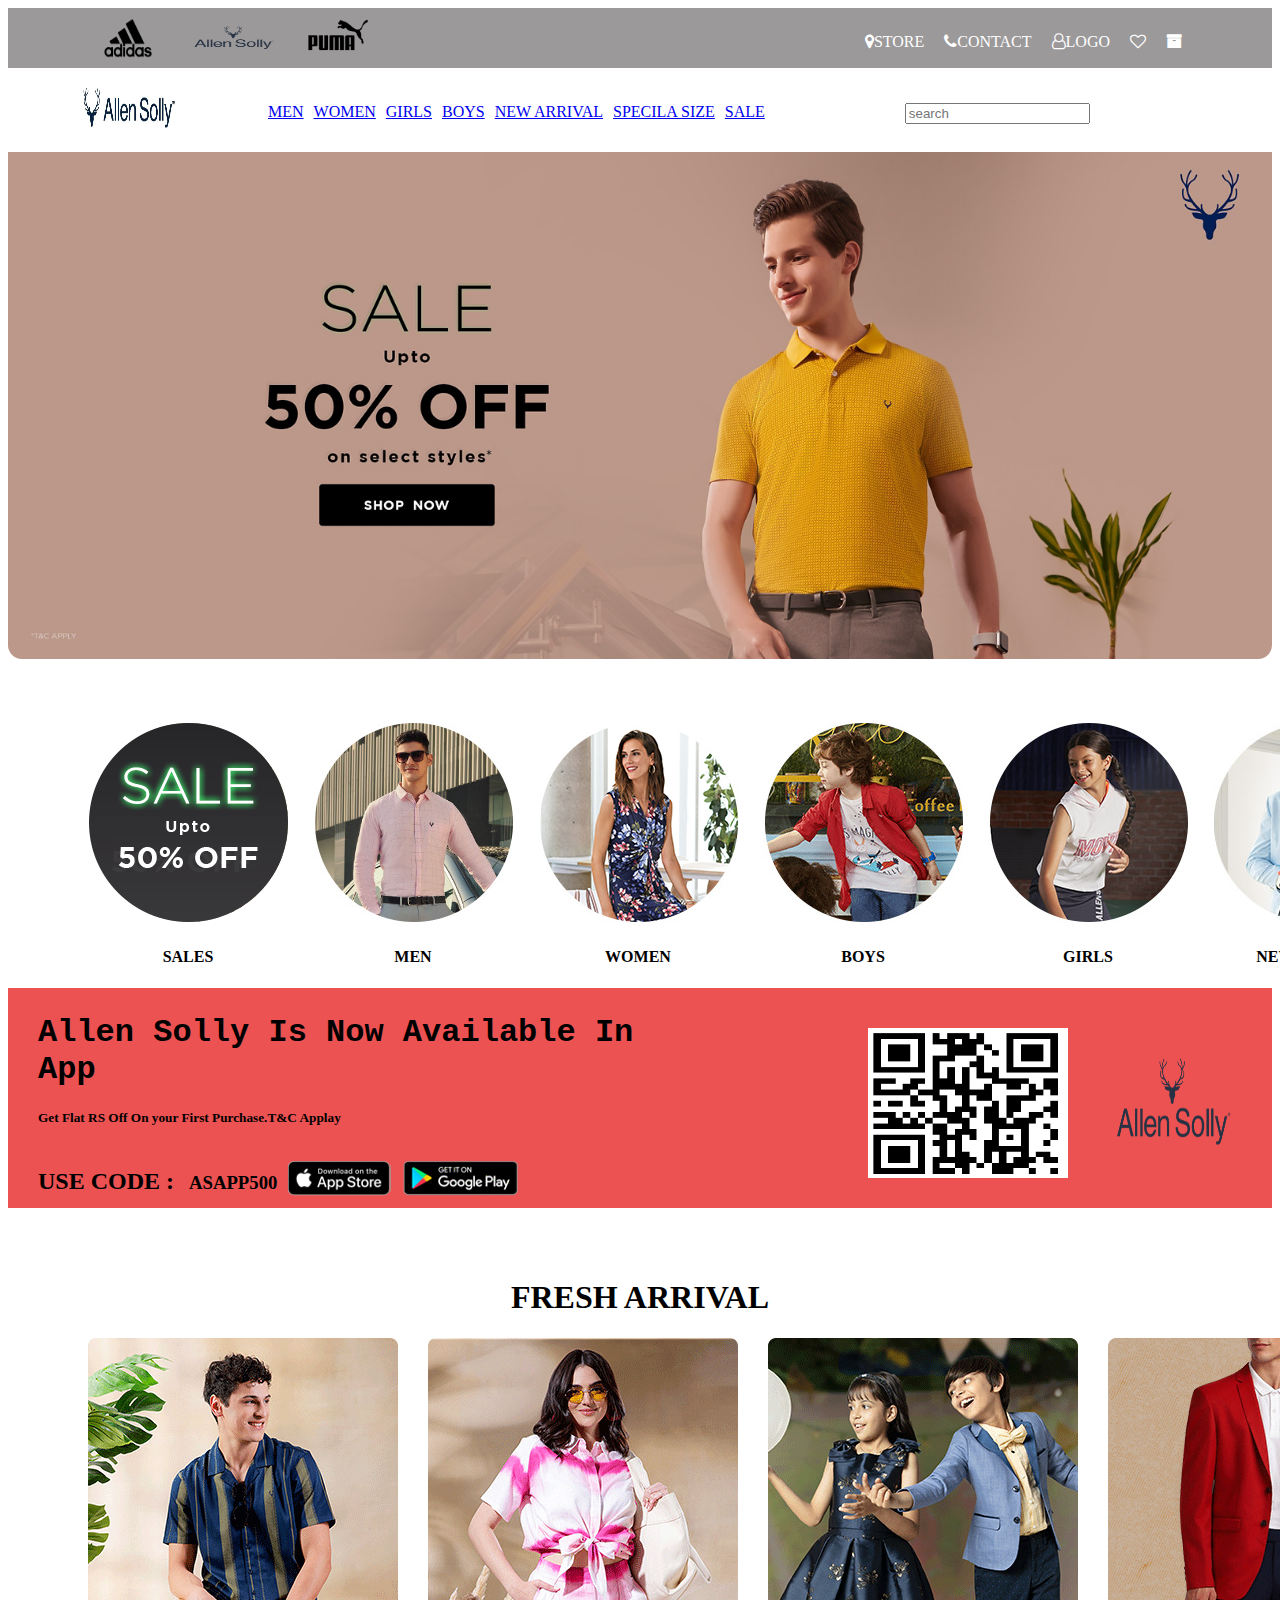
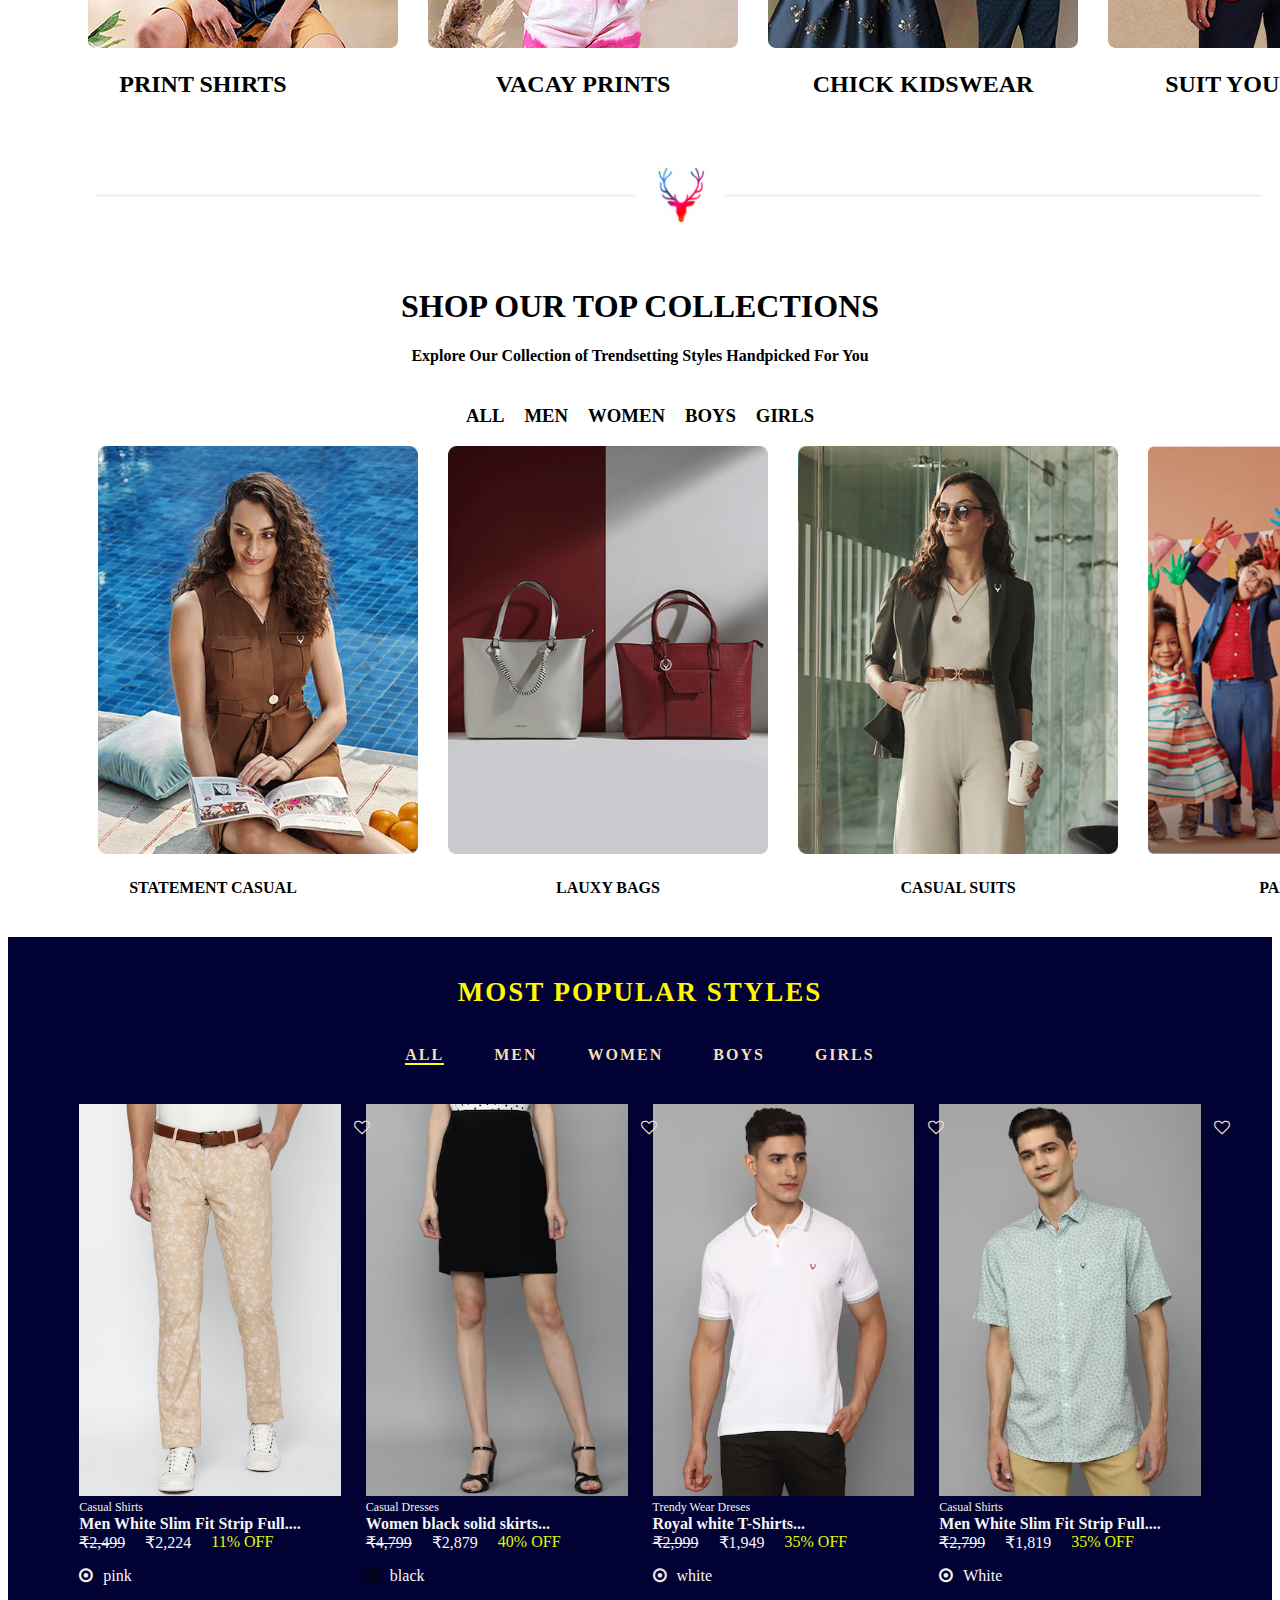
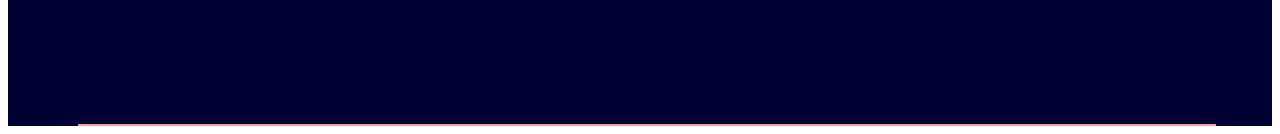
<file: index.html>
<!DOCTYPE html>
<html lang="en">

<head>
    <meta charset="UTF-8">
    <meta name="viewport" content="width=device-width, initial-scale=1.0">
    <title>Document</title>
    <link rel="stylesheet" href="style.css">
    <link rel="stylesheet" href="https://cdnjs.cloudflare.com/ajax/libs/font-awesome/4.7.0/css/font-awesome.min.css">
</head>

<body>
    <div class="container">
        <div class="left">
            <div class="leftimg">
                
                <div class="img1"><img src="/containerimage/Adidas-Logo-1991-removebg-preview.png" alt=""></div>
                <div class="img2"><img src="/containerimage/AS_Logo_D_259x200.png" alt=""></div>
                <div class="img3"><img src="/containerimage/pumaimg-removebg-preview.png" alt=""></div>
            </div>
        </div>
        <div class="right">
            <div class="righticons">
                <div class="icon1"><i class="fa fa-map-marker" aria-hidden="true"><span>STORE</i></span></div>
                <div class="icon2"><i class="fa fa-phone" aria-hidden="true"><span>CONTACT</i></span></div>
                <div class="icon3"><i class="fa fa-user-o" aria-hidden="true"><span>LOGO</i></span></div>
                <div class="icon4"><i class="fa fa-heart-o" aria-hidden="true"></i></div>
                <div class="icon5"><i class="fa fa-archive" aria-hidden="true"></i></div>
            </div>
        </div>
    </div>
    <div class="seconddiv">
        <div class="divborder">
            <div class="allenimg"><img src="/containerimage/icon.jpg" alt=""></div>
            <div class="divtext">
                <div class="men"><a href="#">MEN</a></div>
                <div class="men"><a href="#">WOMEN</a></div>
                <div class="men"><a href="#">GIRLS</a></div>
                <div class="men"><a href="#">BOYS</a></div>
                <div class="men"><a href="#">NEW ARRIVAL</a></div>
                <div class="men"><a href="#">SPECILA SIZE</a></div>
                <div class="men"><a href="#">SALE</a></div>
            </div>
            <div class="search"><input type="search" placeholder="search"></div>
        </div>
    </div>
    <div class="banner">
        <div class="banimg"><img src="/bannerimgs/AS_D_HB_62_Men_Sale.jpg" alt=""></div>
    </div>
    <div class="bannerbtm">
        <div class="image1"><img src="/bannerimgs/AS_Home_Thumb_19_Sale.gif" alt=""><h4>SALES</h4></div>
        <div class="image2"><img src="/bannerimgs/AS_Home_Thumb_05_Men_Shirts.jpg" alt=""><h4>MEN</h4></div>
        <div class="image3"><img src="/bannerimgs/AS_Home_Thumb_03_Women_Dresses.jpg" alt=""><h4>WOMEN</h4></div>
        <div class="image4"><img src="/bannerimgs/boys.jpg" alt=""><h4>BOYS</h4></div>
        <div class="image5"><img src="/bannerimgs/girls.jpg" alt=""><H4>GIRLS</H4></div>
        <div class="image6"><img src="/bannerimgs/AS_Home_Thumb_20_Men.jpg" alt=""><h4>NEW ARRIVAL</h4></div>
    </div>
    <div class="categery">
        <div class="catborder">
            <div class="catleft">
                <div class="allentxt"><h1>Allen Solly Is Now Available In App</h1></div>
                <div class="rs"><h5>Get Flat RS Off On your First Purchase.T&C Applay</h5></div> 
            </div>
            <div class="catbtm">
                <div class="usecode"><h2>USE CODE :</h2></div>
                <div class="asapp"><h3>ASAPP500</h3></div>
                <div class="appstore"><img src="/CATEGERY/app-store_2x.png" alt=""></div>
                <div class="playstore"><img src="/CATEGERY/google-play_2x.png" alt=""></div>
            </div>  
        </div>
        <div class="catcenter">
            <div class="qrcode"><img src="/CATEGERY/Perment QR CODE.png" alt="">
            <img src="/containerimage/AS_Logo_D_259x200.png" alt="">
        </div>
            
        </div>
    </div>
    <div class="fresharrival">
        <div class="fresh"><h1>FRESH ARRIVAL</h1></div>
    </div>
    <div class="freshimages">
        <div class="printshirt"><img src="bannerimgs/printedshirt.jpg" alt=""><h2>PRINT SHIRTS</h2></div>
        <div class="vacay"><img src="bannerimgs/vacyprints.jpg" alt=""><h2>VACAY PRINTS</h2></div>
        <div class="kidswear"><img src="bannerimgs/chickidswear.jpg" alt=""><H2>CHICK KIDSWEAR</H2></div>
        <div class="suit"><img src="bannerimgs/suityourvibe.jpg" alt=""><H2>SUIT YOUR VIBE</H2></div>
    </div>
    <div class="vara">
        <div class="varaimg"><img src="/containerimage/vara.jpg" alt=""></div>
    </div>
    <div class="varatxt">
        <div class="text1"><h1>SHOP OUR TOP COLLECTIONS</h1>
        <h4>Explore Our Collection of Trendsetting Styles Handpicked For You</h4> </div>
      <div class="text2"> 
        <div class="all"><h3>ALL</h3></div>
        <div class="menn"><h3>MEN</h3></div>
        <div class="women"><h3>WOMEN</h3></div>
        <div class="boys"><h3>BOYS</h3></div>
        <div class="girls"><h3>GIRLS</h3></div>
      </div>
       <div class="trend">
        <div class="trend1"><img src="trends/AS_D_Discover_NC_10_Summercasuals.jpg" alt="" ><h4>STATEMENT CASUAL</h4></div>
        <div class="trend2"><img src="trends/AS_D_Discover_NC_09_Handbag.jpg" alt=""><h4>LAUXY BAGS</h4></div>
        <div class="trend3"><img src="trends/AS_D_Discover_NC_11_Sharp_Sleep.jpg" alt=""><h4>CASUAL SUITS</h4></div>
        <div class="trent4"><img src="trends/image-playful-party_2x.jpg" alt=""><h4>PARTY POPS</h4></div>
       </div>

    </div>
   
    <div class="pplr-styles">
        <h1>MOST POPULAR STYLES</h1>

        <div class="pplr-styles-links">
            <div class="pplr-lnk">
                <a href="" id="pplr-all">ALL</a>
            </div>
            <div class="pplr-lnk">
                <a href="">MEN</a>
            </div>
            <div class="pplr-lnk">
                <a href="">WOMEN</a>
            </div>
            <div class="pplr-lnk">
                <a href="">BOYS</a>
            </div>
            <div class="pplr-lnk">
                <a href="">GIRLS</a> 
            </div>
        </div>

        <div class="collections">
            <div class="card">
                <i class="fa fa-heart-o" id="fav-pplr-style"></i><a href=""><img src="/popularstyle/696087-7450362.avif" alt=""></a>
                <p class="ln-one">Casual Shirts</p>
                <p class="ln-two">Men White Slim Fit Strip Full....</p>
                <div class="price">
                    <div class="deleted"><del>₹2,499</del></div>
                    <div class="price">₹2,224</div>
                    <div class="off">11% OFF</div>
                </div>
                <i class="fa fa-dot-circle-o" aria-hidden="true" id="white"><span>pink</span></i>
            </div>

            <div class="card">
                <i class="fa fa-heart-o" id="fav-pplr-style"></i><a href=""><img src="popularstyle/794528-9331034.avif" alt=""></a>
                <p class="ln-one">Casual Dresses</p>
                <p class="ln-two">Women black solid skirts...</p>
                <div class="price">
                    <div class="deleted"><del>₹4,799</del></div>
                    <div class="price">₹2,879</div>
                    <div class="off">40% OFF</div>
                </div>
                <i class="fa fa-dot-circle-o" aria-hidden="true" id="peach"><span>black</span></i>
            </div>

            <div class="card">
                <i class="fa fa-heart-o" id="fav-pplr-style"></i><a href=""><img src="./popularstyle/890056-10755682.avif" alt=""></a>
                <p class="ln-one">Trendy Wear Dreses</p>
                <p class="ln-two">Royal white T-Shirts...</p>
                <div class="price">
                    <div class="deleted"><del>₹2,999</del></div>
                    <div class="price">₹1,949</div>
                    <div class="off">35% OFF</div>
                </div>
                <i class="fa fa-dot-circle-o" aria-hidden="true" id="pink"><span>white</span></i>
            </div>

            <div class="card">
                <i class="fa fa-heart-o" id="fav-pplr-style"></i><a href=""><img src="./popularstyle/894935-10896682.avif" alt=""></a>
                <p class="ln-one">Casual Shirts</p>
                <p class="ln-two">Men White Slim Fit Strip Full....</p>
                <div class="price">
                    <div class="deleted"><del>₹2,799</del></div>
                    <div class="price">₹1,819</div>
                    <div class="off">35% OFF</div>
                </div>
                <i class="fa fa-dot-circle-o" aria-hidden="true" id="white"><span>White</span></i>
            </div>
        </div>

        <div class="hl"></div>
    </div>

   



  

       

   
    
</body>

</html>
</file>
<file: style.css>
.container{
   display: flex;
    justify-content: space-between;
    background-color:rgb(155, 153, 153);
    height: 60px;
}
.leftimg{
    display: flex;
    justify-content: left;
   padding-top: 10px;
   gap: 5px;
   padding-left: 50px;
}
 .img1 img{
    width: 60px;
    height: 40px;
    padding-left: 40px;
    
}
.img1:hover{
    background-color: rgb(47, 43, 43);}

.img2 img{
    width:140px;
    height: 40px;
   }
   .img2:hover{
    background-color: rgb(48, 42, 42);
   }
.img3 img{
    width: 60px;
}
.img3:hover{
    background-color: rgb(70, 63, 63);}


.righticons{
    display: flex;
    color: white;
    gap: 20px;
    padding-right: 90px;
    padding-top: 25px;
}
.righticons span:hover{
    color: yellow;
}
.icon4 i:hover{
    color: red;
}
.icon5 i:hover{
    color: red;
}
.seconddiv{
    display: flex;
    justify-content: space-between;
   
    

}
.divborder{
    display: flex;
    justify-content: space-between;
    gap: 20px;
    padding-top: 20px;
}
.allenimg img{
    width: 100px;
    height: 40px;
    padding-left: 70px;

}

.divtext{
    display: flex;
    gap: 10px;
    padding-top: 15px;
    padding-left: 70px;
}
.divtext a:hover{
    border-bottom: 1px solid red;
}
.search{
    padding-left: 120px;
    padding-top: 15px;
}
.sale a{
    color: red;
}
.banner img{
    width: 100%;
    padding-top: 20px;
    border-radius: 14px;
    
}
.bannerbtm{
    display: flex;
    gap: 25px;
    padding-left: 80px;
    padding-right: 80px;
    padding-top: 60px;
}
.image1 {
    text-align: center;
}
.image2 {
    text-align: center;
}
.image3 {
    text-align: center;
}
.image4 {
    text-align: center;
}
.image5 {
    text-align: center;
}
.image6 {
    text-align: center;
}
.categery{
    background-color: rgb(236, 82, 82);
    height: 220px;
    width: 100%;
    justify-content: space-between;
    display: flex;
}


.allentxt{
    padding-top: 5px;
    padding-left: 30px;
    justify-content: center;
    font-family: monospace;
    font-size: large;
    width: 600px;
    
}

.rs h5{
    text-align:left;
    padding-left: 30px;
}
.catbtm{
    display: flex;
    gap: 10px;
    
}
.usecode{
    padding-left: 30px;
}
.asapp{
    padding-left: 5px;
    padding-top: 5px;
}
.appstore img{
    padding-top: 13px;
}
.playstore img{
    padding-top: 13px;
}
.catcenter {
    display: flex;

}
.qrcode img{
    width: 200px;
    height: 150px;
    padding-top: 40px;
    gap: 100px;
}
.fresharrival{
    text-align: center;
    padding-top: 50px;
}
.freshimages {
    display: flex;
    gap: 30px;
}
.printshirt img{
    padding-left: 80px;
}
.printshirt h2{
   text-align: center;
}
.vacay h2{
    text-align: center;
 }
 .kidswear h2{
    text-align: center;
 }
 .suit h2{
    text-align: center;
 }
 .vara{
    padding-top: 50px;
    padding-left: 80px;
 }
 .vara img{
    width: 100%;
    height: 100%;
 }
 .varatxt{
    text-align: center;
    padding-top: 40px;
 }
 .text2{
    display: flex;
    gap: 20px;
    justify-content: center;
    text-align: center;
 }
 .trend{
    display: flex;
    gap: 30px;
 }
 .trend img{
    width: 320px;
    
 }
 .trend1 img{
    padding-left: 90px;
 }
  .trend1 h4{
    text-align: center;
   
 }
 .trend2 h4{
    text-align: center;
   
 }
 .trend3 h4{
    text-align: center;
   
 }
 .trend4 h4{
    text-align: center;
   
 }
 

/* //////////////////////////POPULER STYLE SECTION/////////////////////// */

.pplr-styles{
    background-color: rgb(1, 1, 52);
    width: 100%;
    
}
.pplr-styles h1{
    padding-top: 40px;
    text-align: center;
    color: rgb(255, 247, 0);
    font-family: -apple-system,BlinkMacSystemFont,Segoe UI,Inter,Open Sans,Bebas Neue,Roboto,Oxygen,Ubuntu,Cantarell,Fira Sans,Droid Sans,Helvetica Neue,serif,Arial,sans-serif;
    letter-spacing: 2px;
    font-size: 27px;
}
.pplr-styles-links{
    padding-top: 20px;
    display: flex;
    flex-wrap: wrap;
    justify-content: center;
    gap: 50px
}
.pplr-lnk a{
    text-decoration: none;
    color: wheat;
    font-family: -apple-system,BlinkMacSystemFont,Segoe UI,Inter,Open Sans,Bebas Neue,Roboto,Oxygen,Ubuntu,Cantarell,Fira Sans,Droid Sans,Helvetica Neue,serif,Arial,sans-serif;
    letter-spacing: 2px;
    font-weight: 700;
}
#pplr-all{
    border-bottom: 2px solid yellow;
}
.pplr-lnk a:hover{
    border-bottom: 2px solid yellow;
}
.card{
    margin-top: 40px;
    text-align: left;
    width: 20.7%;
    height: 620px;
    font-family: -apple-system,BlinkMacSystemFont,Segoe UI,Inter,Open Sans,Bebas Neue,Roboto,Oxygen,Ubuntu,Cantarell,Fira Sans,Droid Sans,Helvetica Neue,serif,Arial,sans-serif;
    color: whitesmoke;
}
#fav-pplr-style{
    position: absolute;
    margin-left: 275px;
    color: wheat;
    
}
.collections{
    display: flex;
    justify-content: center;
    gap: 25px;
}
.card img{
    width: 100%;
}
.ln-one{
    margin-top: 0 !important;
    font-size: 12px;
    margin-bottom: 0 !important;
}
.ln-two{
    font-weight: 700;
    margin-top: 0 !important;
    margin-bottom: 0 !;
    margin-bottom: 0 !important;
}
.deleted,.price{
    font-weight: 500;
    margin-bottom: 0 !important;
    margin-top: 0 !important;
}
.off{
    color: rgb(224, 249, 4);
}
.card i{
    margin-top: 15px;
}
.price{
    display: flex;
    gap: 20px;
}
.card span{
    margin-left: 10px;
    color: rgb(251, 245, 245);
}
#peach{
    color: rgb(5, 5, 5);
}
#pink{
    color: rgb(237, 230, 231);
}
.black{
    color: black;
}
.hl{
    border-bottom: 2px solid rgb(244, 156, 156);
    width: 90%;
    margin-left: 70px;
}
.top-selling-div{
    display: flex;
    gap: 10px;
    border-radius: 10px;
    margin-left: 100px;
          margin-top: 50px;
}
.top-selling-left img{
          width: 700px;
          height: 500px;
          margin-left: 100px;
          margin-top: 50px;
}
.logo-heading img{
    width: 700px;
}
</file>
